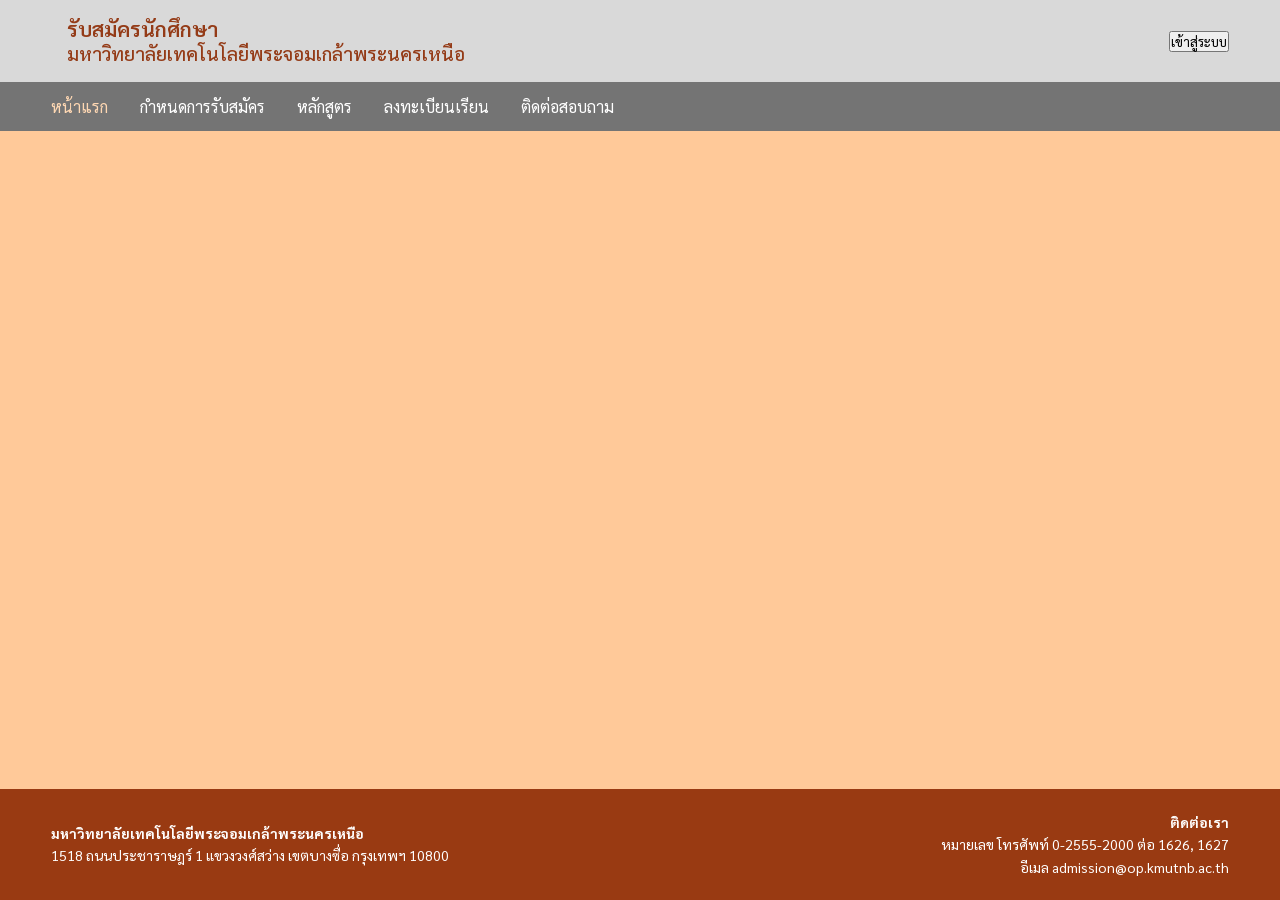
<file: index.html>
<!DOCTYPE html>
<html lang="th">
<head>
    <meta charset="UTF-8">
    <meta name="viewport" content="width=device-width, initial-scale=1.0">
    <title>ระบบรับสมัครนักศึกษา มจพ.</title>
    <!-- ลิงก์ไปยังไฟล์ CSS ส่วนกลาง -->
    <link rel="stylesheet" href="CSS/styles.css">
</head>
<body>

    <!-- ================= HEADER ================= -->
    <header class="main-header">
        <!-- ส่วนหัวด้านบน (โลโก้ + ชื่อ + ปุ่มเข้าสู่ระบบ) -->
        <div class="header-top">
            <div class="logo-container">
                <!-- เว้นที่ไว้สำหรับใส่รูปโลโก้ มจพ. -->
                <div class="logo-placeholder"></div>
                <div class="site-title">
                    <h1>รับสมัครนักศึกษา</h1> <!--[cite: 2] -->
                    <h2>มหาวิทยาลัยเทคโนโลยีพระจอมเกล้าพระนครเหนือ</h2> <!--[cite: 2] -->
                </div>
            </div>
            <div class="login-container">
                <button class="btn-login">เข้าสู่ระบบ</button> <!--[cite: 2] -->
            </div>
        </div>
        
        <!-- ส่วนแถบเมนูนำทาง (Navigation Bar) -->
        <nav class="main-nav">
            <ul class="nav-links">
                <li><a href="#" class="active">หน้าแรก</a></li> <!--[cite: 2] -->
                <li><a href="#">กำหนดการรับสมัคร</a></li> <!--[cite: 2] -->
                <li><a href="#">หลักสูตร</a></li> <!--[cite: 2] -->
                <li><a href="#">ลงทะเบียนเรียน</a></li> <!--[cite: 2] -->
                <li><a href="#">ติดต่อสอบถาม</a></li> <!--[cite: 2] -->
            </ul>
        </nav>
    </header>

    <!-- ================= MAIN CONTENT ================= -->
    <!-- พื้นที่ว่างตรงกลาง ดัน Footer ลงไปด้านล่างสุด -->
    <main class="content-placeholder">
        <!-- เนื้อหาแต่ละหน้าจะมาใส่ตรงนี้ -->
    </main>

    <!-- ================= FOOTER ================= -->
    <footer class="main-footer">
        <div class="footer-left">
            <p><strong>มหาวิทยาลัยเทคโนโลยีพระจอมเกล้าพระนครเหนือ</strong></p> <!--[cite: 2] -->
            <p>1518 ถนนประชาราษฎร์ 1 แขวงวงศ์สว่าง เขตบางซื่อ กรุงเทพฯ 10800</p> <!--[cite: 2] -->
        </div>
        <div class="footer-right">
            <p><strong>ติดต่อเรา</strong></p> <!--[cite: 2] -->
            <p>หมายเลข โทรศัพท์ 0-2555-2000 ต่อ 1626, 1627</p> <!--[cite: 2] -->
            <p>อีเมล admission@op.kmutnb.ac.th</p> <!--[cite: 2] -->
        </div>
    </footer>

</body>
</html>
</file>
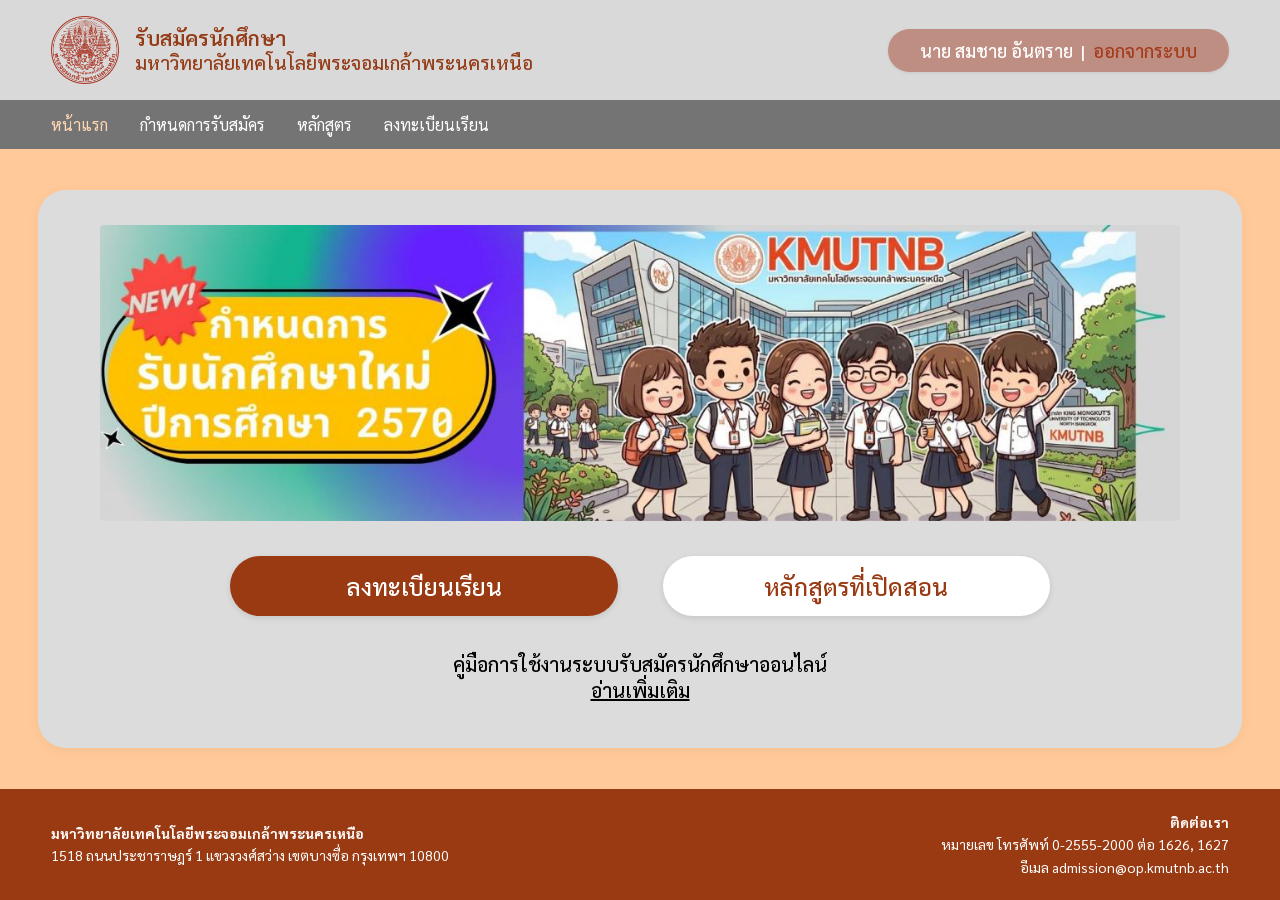
<file: index_logged.html>
<!doctype html>
<html lang="th">
  <head>
    <meta charset="UTF-8" />
    <meta name="viewport" content="width=device-width, initial-scale=1.0" />
    <title>
      รับสมัครนักศึกษา - มหาวิทยาลัยเทคโนโลยีพระจอมเกล้าพระนครเหนือ
      (เข้าสู่ระบบแล้ว)
    </title>
    <link rel="stylesheet" href="CSS/styles.css" />
  </head>
  <body>
    <!-- ส่วนหัว (Header) แบบล็อกอินแล้ว  -->
    <header class="main-header">
      <div class="header-top">
        <div class="logo-container">
          <img
            src="images/Seal_of_KMUTNB.webp"
            alt="ตราสัญลักษณ์ มจพ."
            class="logo-img"
          />
          <div class="site-title">
            <h1>รับสมัครนักศึกษา</h1>
            <h2>มหาวิทยาลัยเทคโนโลยีพระจอมเกล้าพระนครเหนือ</h2>
          </div>
        </div>
        <!-- ป้ายชื่อผู้ใช้เมื่อเข้าสู่ระบบแล้ว -->
        <div class="header-auth">
          <div class="user-pill-badge">
            <span class="user-name">นาย สมชาย อันตราย</span>
            <span class="divider">|</span>
            <a href="index.html" class="logout-link">ออกจากระบบ</a>
          </div>
        </div>
      </div>

      <!-- แถบเมนูนำทาง -->
      <nav class="main-nav">
        <ul class="nav-links">
          <li><a href="index_logged.html" class="active">หน้าแรก</a></li>
          <li><a href="schedule.html">กำหนดการรับสมัคร</a></li>
          <li><a href="https://admission.kmutnb.ac.th/sites/default/files/2025-08/dataforcallcuricert-bacn.pdf" target="_blank">หลักสูตร</a></li>
          <li><a href="register.html">ลงทะเบียนเรียน</a></li>
        </ul>
      </nav>
    </header>

    <!-- เนื้อหาหลักตรงกลาง -->
    <main class="content-placeholder">
      <div class="home-card-wrapper">
        <img
          src="images/B1.jpg"
          alt="กำหนดการรับนักศึกษาใหม่ ปีการศึกษา 2570"
          class="home-banner-img"
        />

        <!-- 2 ปุ่มวงรีใหญ่คู่กัน -->
        <div class="home-two-buttons">
          <a href="register.html" class="btn-pill-brown">ลงทะเบียนเรียน</a>
          <a href="schedule.html" class="btn-pill-white">หลักสูตรที่เปิดสอน</a>
        </div>

        <!-- ข้อความคู่มือและอ่านเพิ่มเติม -->
        <div class="home-bottom-info">
          <p class="info-title">คู่มือการใช้งานระบบรับสมัครนักศึกษาออนไลน์</p>
          <a href="#" class="info-link">อ่านเพิ่มเติม</a>
        </div>
      </div>
    </main>

    <!-- ส่วนท้าย (Footer) -->
    <footer class="main-footer">
      <div class="footer-left">
        <p><strong>มหาวิทยาลัยเทคโนโลยีพระจอมเกล้าพระนครเหนือ</strong></p>
        <p>1518 ถนนประชาราษฎร์ 1 แขวงวงศ์สว่าง เขตบางซื่อ กรุงเทพฯ 10800</p>
      </div>
      <div class="footer-right">
        <p><strong>ติดต่อเรา</strong></p>
        <p>หมายเลข โทรศัพท์ 0-2555-2000 ต่อ 1626, 1627</p>
        <p>อีเมล admission@op.kmutnb.ac.th</p>
      </div>
    </footer>
  </body>
</html>
</file>
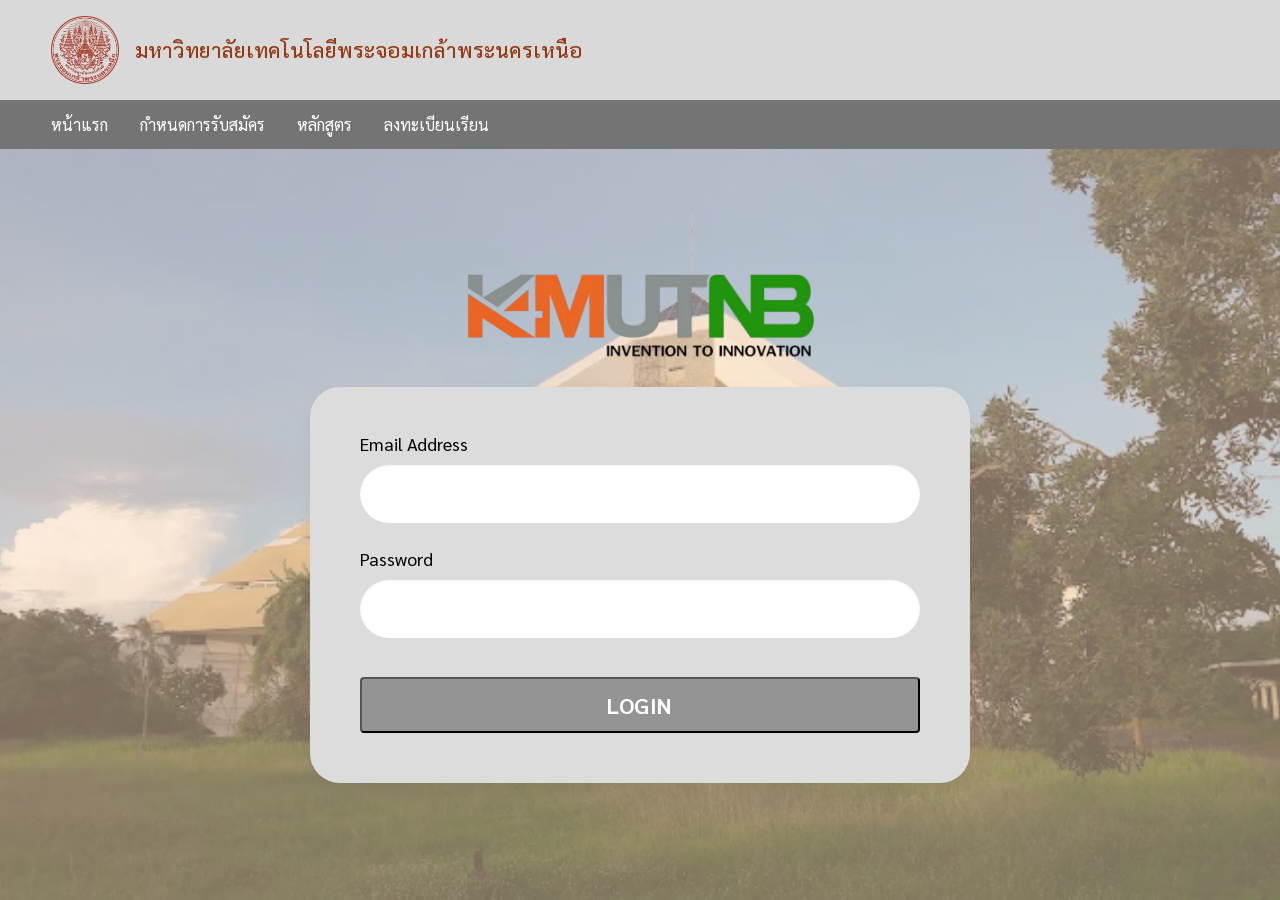
<file: login.html>
<!doctype html>
<html lang="th">
  <head>
    <meta charset="UTF-8" />
    <meta name="viewport" content="width=device-width, initial-scale=1.0" />
    <title>เข้าสู่ระบบ - มหาวิทยาลัยเทคโนโลยีพระจอมเกล้าพระนครเหนือ</title>
    <link rel="stylesheet" href="CSS/styles.css" />
  </head>
  <body style="min-height: 100vh">

    <header class="main-header">
      <div class="header-top">
        <div class="logo-container">
          <img
            src="images/Seal_of_KMUTNB.webp"
            alt="ตราสัญลักษณ์ มจพ."
            class="logo-img"
          />
          <div class="site-title">
            <h2 style="font-size: 21px">
              มหาวิทยาลัยเทคโนโลยีพระจอมเกล้าพระนครเหนือ
            </h2>
          </div>
        </div>
      </div>

      <nav class="main-nav">
        <ul class="nav-links">
          <li><a href="index.html">หน้าแรก</a></li>
          <li><a href="schedule.html">กำหนดการรับสมัคร</a></li>
          <li><a href="https://admission.kmutnb.ac.th/sites/default/files/2025-08/dataforcallcuricert-bacn.pdf" target="_blank">หลักสูตร</a></li>
          <li><a href="Register.html">ลงทะเบียนเรียน</a></li>
        </ul>
      </nav>
    </header>

    <div class="login-background-wrapper">
      <div class="login-center-content">
        <img
          src="images/KMUTNB_logo.png"
          alt="KMUTNB Invention to Innovation"
          class="login-kmutnb-logo"
        />

        <!-- กล่องฟอร์มสีเทา -->
        <div class="login-form-box">
          <form action="index_logged.html" method="get">
            <div class="login-field-group">
              <label for="email">Email Address</label>
              <input
                type="email"
                id="email"
                class="login-pill-input"
                placeholder=""
                required
              />
            </div>

            <div class="login-field-group">
              <label for="password">Password</label>
              <input
                type="password"
                id="password"
                class="login-pill-input"
                placeholder=""
                required
              />
            </div>

            <!-- ปุ่มสี่เหลี่ยมสีเทา LOGIN -->
            <button type="submit" class="btn-login-rect">LOGIN</button>
          </form>
        </div>
      </div>
    </div>
  </body>
</html>
</file>
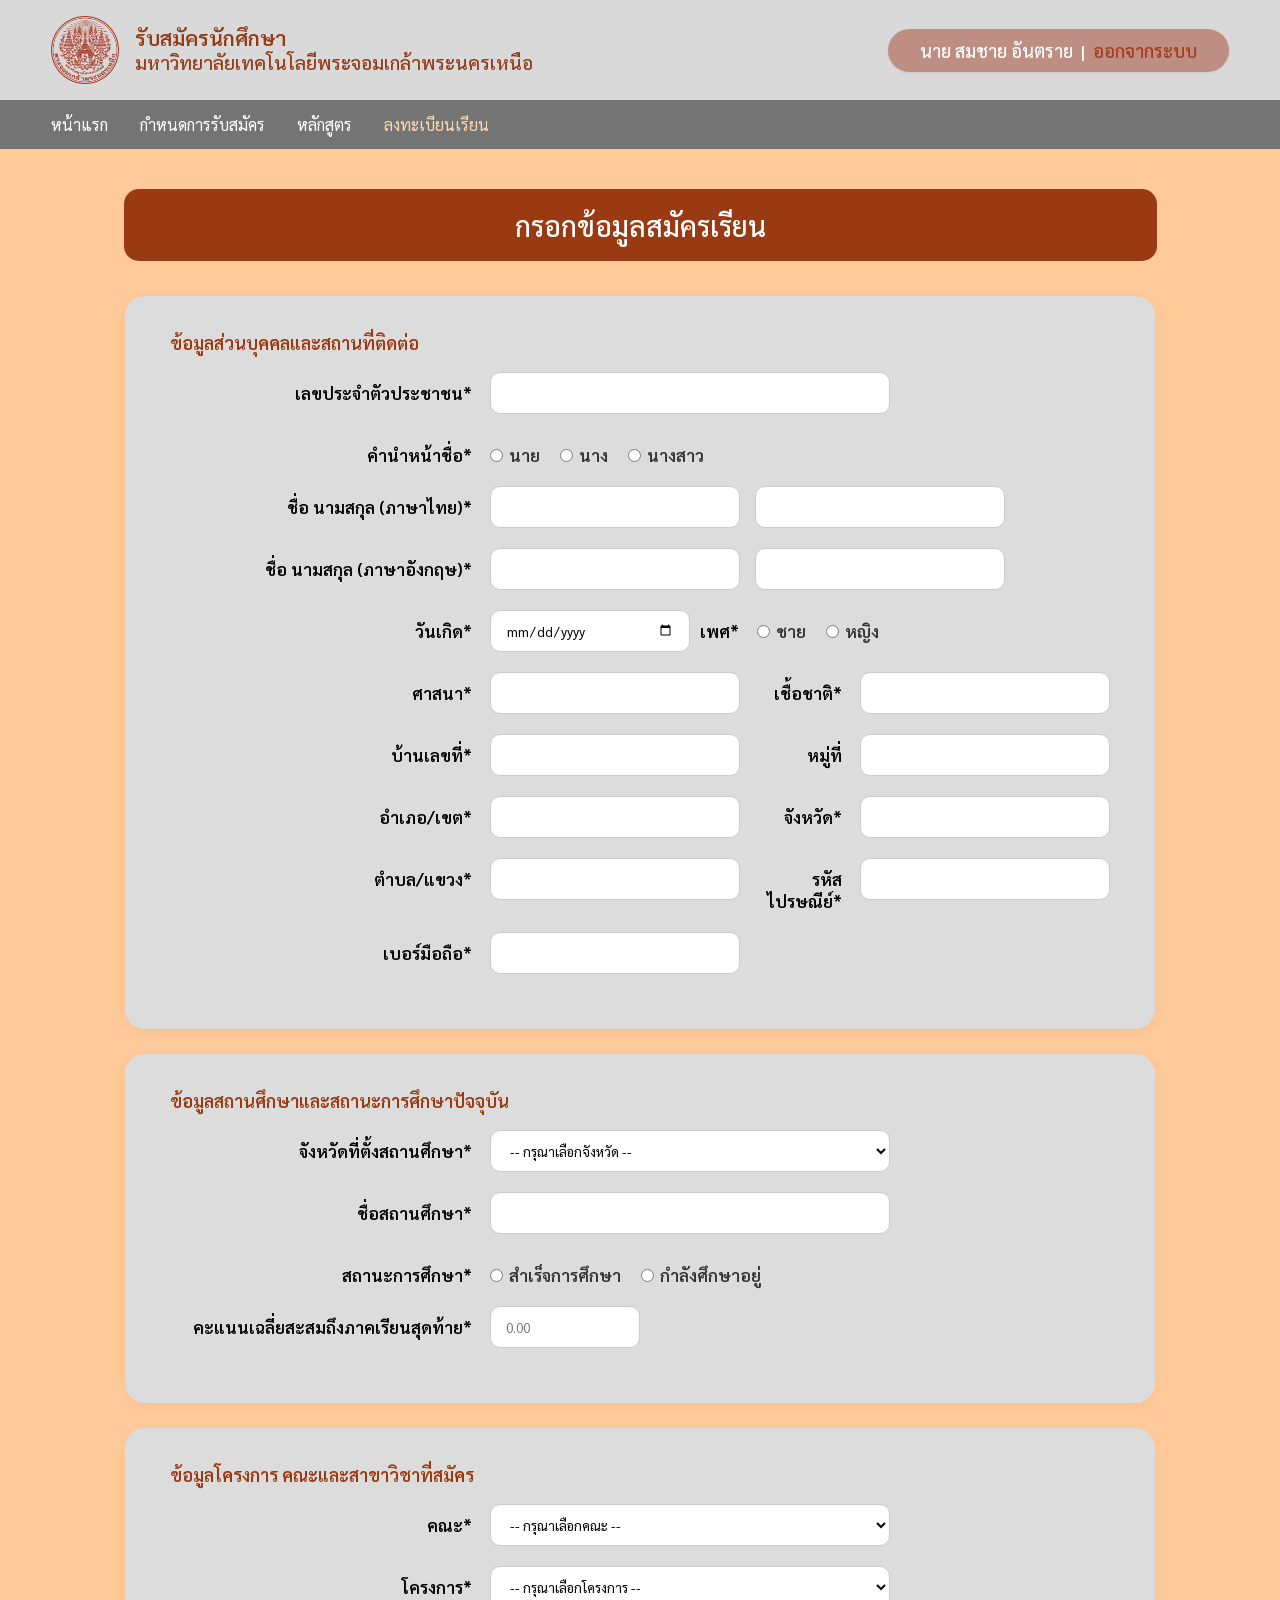
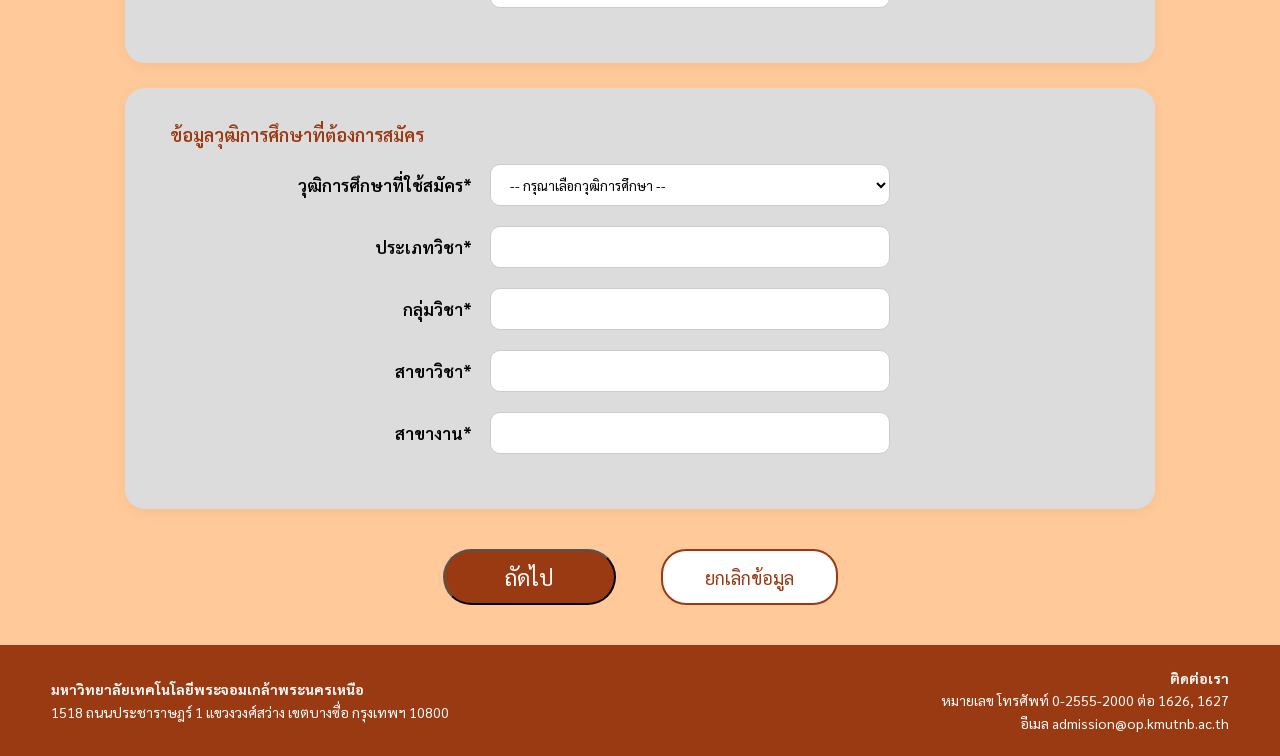
<file: Register.html>
<!doctype html>
<html lang="th">

<head>
    <meta charset="UTF-8" />
    <meta name="viewport" content="width=device-width, initial-scale=1.0" />
    <title>รับสมัครนักศึกษา - มหาวิทยาลัยเทคโนโลยีพระจอมเกล้าพระนครเหนือ</title>
    <link rel="stylesheet" href="CSS/styles.css" />
</head>

<body>
    <header class="main-header">
        <div class="header-top">
            <div class="logo-container">
                <img src="images/Seal_of_KMUTNB.webp" alt="ตราสัญลักษณ์ มจพ." class="logo-img" />
                <div class="site-title">
                    <h1>รับสมัครนักศึกษา</h1>
                    <h2>มหาวิทยาลัยเทคโนโลยีพระจอมเกล้าพระนครเหนือ</h2>
                </div>
            </div>

            <div class="header-auth">
                <div class="user-pill-badge">
                    <span class="user-name">นาย สมชาย อันตราย</span>
                    <span class="divider">|</span>
                    <a href="index.html" class="logout-link">ออกจากระบบ</a>
                </div>
            </div>
        </div>

        <!-- แถบเมนูนำทาง -->
        <nav class="main-nav">
            <ul class="nav-links">
                <li><a href="index.html">หน้าแรก</a></li>
                <li><a href="schedule.html">กำหนดการรับสมัคร</a></li>
                <li><a href="https://admission.kmutnb.ac.th/sites/default/files/2025-08/dataforcallcuricert-bacn.pdf"
                        target="_blank">หลักสูตร</a></li>
                <li><a href="Register.html" class="active">ลงทะเบียนเรียน</a></li>
            </ul>
        </nav>
    </header>

    <main class="form-container">

        <div class="form-page-container">

            <!-- แถบหัวข้อใหญ่สุด -->
            <div class="brown-title-banner title-large">
                กรอกข้อมูลสมัครเรียน
            </div>

            <form onsubmit="event.preventDefault(); window.location.href='upload.html';">
                <!-- ================= กล่องที่ 1 ================= -->
                <div class="card-box-figma">
                    <div class="section-label label-large">ข้อมูลส่วนบุคคลและสถานที่ติดต่อ</div>

                    <div class="f-row">
                        <div class="f-label">เลขประจำตัวประชาชน*</div>
                        <div class="f-input-area">
                            <input type="text" class="f-input w-400" maxlength="13" pattern="\d{13}"
                                title="กรุณากรอกเลขให้ครบ 13 หลัก" required>
                        </div>
                    </div>

                    <div class="f-row">
                        <div class="f-label">คำนำหน้าชื่อ*</div>
                        <div class="f-radio-group">
                            <label class="f-radio"><input type="radio" name="prefix" value="นาย" required> นาย</label>

                            <label class="f-radio"><input type="radio" name="prefix" value="นาง" required> นาง</label>

                            <label class="f-radio"><input type="radio" name="prefix" value="นางสาว" required>
                                นางสาว</label>

                        </div>
                    </div>

                    <div class="f-row">
                        <div class="f-label">ชื่อ นามสกุล (ภาษาไทย)*</div>
                        <div class="f-input-area">
                            <input type="text" class="f-input w-250" required>
                            <input type="text" class="f-input w-250" required>
                        </div>
                    </div>

                    <div class="f-row">
                        <div class="f-label">ชื่อ นามสกุล (ภาษาอังกฤษ)*</div>
                        <div class="f-input-area">
                            <input type="text" class="f-input w-250" required>
                            <input type="text" class="f-input w-250" required>
                        </div>
                    </div>

                    <div class="f-row">
                        <div class="f-label">วันเกิด*</div>
                        <div class="f-input-area" style="flex: none; width: 200px;">
                            <input type="date" class="f-input w-full" required>
                        </div>
                        <div class="f-label" style="width: auto; padding-left: 10px;">เพศ*</div>
                        <div class="f-radio-group">
                            <label class="f-radio"><input type="radio" name="gender" value="ชาย" required> ชาย</label>

                            <label class="f-radio"><input type="radio" name="gender" value="หญิง" required> หญิง</label>

                        </div>
                    </div>

                    <div class="f-row">
                        <div class="f-label">ศาสนา*</div>
                        <div class="f-input-area" style="flex: none; width: 250px;">
                            <input type="text" class="f-input w-full" required>
                        </div>
                        <div class="f-label" style="width: 120px;">เชื้อชาติ*</div>
                        <div class="f-input-area"><input type="text" class="f-input w-250" required></div>
                    </div>

                    <div class="f-row">
                        <div class="f-label">บ้านเลขที่*</div>
                        <div class="f-input-area" style="flex: none; width: 250px;">
                            <input type="text" class="f-input w-full" required>
                        </div>
                        <div class="f-label" style="width: 120px;">หมู่ที่</div>
                        <div class="f-input-area"><input type="text" class="f-input w-250" required></div>
                    </div>

                    <div class="f-row">
                        <div class="f-label">อำเภอ/เขต*</div>
                        <div class="f-input-area" style="flex: none; width: 250px;">
                            <input type="text" class="f-input w-full" required>
                        </div>
                        <div class="f-label" style="width: 120px;">จังหวัด*</div>
                        <div class="f-input-area"><input type="text" class="f-input w-250" required></div>
                    </div>

                    <div class="f-row">
                        <div class="f-label">ตำบล/แขวง*</div>
                        <div class="f-input-area" style="flex: none; width: 250px;">
                            <input type="text" class="f-input w-full" required>
                        </div>
                        <div class="f-label" style="width: 120px;">รหัสไปรษณีย์*</div>
                        <div class="f-input-area"><input type="text" class="f-input w-250" required></div>
                    </div>

                    <div class="f-row">
                        <div class="f-label">เบอร์มือถือ*</div>
                        <div class="f-input-area">
                            <input type="tel" class="f-input w-250" maxlength="10" pattern="0\d{9}"
                                title="กรุณากรอกเบอร์มือถือ 10 หลัก (ขึ้นต้นด้วย 0)" required>
                        </div>
                    </div>
                </div>

                <!-- ================= กล่องที่ 2 ================= -->
                <div class="card-box-figma">
                    <div class="section-label label-large">ข้อมูลสถานศึกษาและสถานะการศึกษาปัจจุบัน</div>


                    <div class="f-row">
                        <div class="f-label">จังหวัดที่ตั้งสถานศึกษา*</div>
                        <div class="f-input-area">
                            <select class="f-input w-400" required>
                                <option value="" disabled selected>-- กรุณาเลือกจังหวัด --</option>
                                <option>กรุงเทพมหานคร</option>
                                <option>ปราจีนบุรี</option>
                                <option>ระยอง</option>
                                <option>ชลบุรี</option>
                            </select>
                        </div>
                    </div>

                    <div class="f-row">
                        <div class="f-label label-wide">ชื่อสถานศึกษา*</div>
                        <div class="f-input-area"><input type="text" class="f-input w-400" required></div>
                    </div>

                    <div class="f-row">
                        <div class="f-label label-wide">สถานะการศึกษา*</div>
                        <div class="f-radio-group">
                            <label class="f-radio"><input type="radio" name="edu_status" value="สำเร็จ" required>
                                สำเร็จการศึกษา</label>
                            <label class="f-radio"><input type="radio" name="edu_status" value="กำลังศึกษา" required>
                                กำลังศึกษาอยู่</label>
                        </div>
                    </div>

                    <div class="f-row">
                        <div class="f-label label-wide">คะแนนเฉลี่ยสะสมถึงภาคเรียนสุดท้าย*</div>
                        <div class="f-input-area"><input type="number" class="f-input" style="width: 150px;" min="0.00"
                                max="4.00" step="0.01" placeholder="0.00" required></div>
                    </div>
                </div>

                <!-- ================= กล่องที่ 3 ================= -->
                <div class="card-box-figma">
                    <div class="section-label label-large">ข้อมูลโครงการ คณะและสาขาวิชาที่สมัคร</div>

                    <div class="f-row">
                        <div class="f-label">คณะ*</div>
                        <div class="f-input-area">
                            <select class="f-input w-400" required>
                                <option value="" disabled selected>-- กรุณาเลือกคณะ --</option>
                                <option value="fitm">คณะเทคโนโลยีและการจัดการอุตสาหกรรม</option>
                                <option value="basi">คณะบริหารธุรกิจและอุตสาหกรรมบริการ</option>
                                <option value="dai">คณะอุตสาหกรรมเกษตรดิจิทัล</option>
                            </select>
                        </div>
                    </div>

                    <div class="f-row">
                        <div class="f-label">โครงการ*</div>
                        <div class="f-input-area">
                            <select class="f-input w-400" required>
                                <option value="" disabled selected>-- กรุณาเลือกโครงการ --</option>
                                <option value="school_factory">โครงการหลักสูตรโรงเรียน-โรงงาน</option>
                                <!--[cite: 14] -->
                                <option value="quota">โครงการโควตา (ม.6, ปวช., ปวส.)</option> <!--[cite: 14] -->
                            </select>
                        </div>
                    </div>
                </div>

                <!-- ================= กล่องที่ 4 ================= -->
                <div class="card-box-figma">
                    <div class="section-label label-large">ข้อมูลวุฒิการศึกษาที่ต้องการสมัคร</div>

                    <div class="f-row">
                        <div class="f-label">วุฒิการศึกษาที่ใช้สมัคร*</div>
                        <div class="f-input-area">
                            <select class="f-input w-400" required>
                                <option value="" disabled selected>-- กรุณาเลือกวุฒิการศึกษา --</option>
                                <option value="m3">ระดับ ม.3 หรือเทียบเท่า</option> <!--[cite: 14] -->
                                <option value="m6">ระดับ ม.6</option> <!--[cite: 14] -->
                                <option value="vocational">ระดับ ปวช.</option> <!--[cite: 14] -->
                                <option value="high_vocational">ระดับ ปวส.</option> <!--[cite: 14] -->
                            </select>
                        </div>
                    </div>
                    <div class="f-row">
                        <div class="f-label label-wide">ประเภทวิชา*</div>
                        <div class="f-input-area"><input type="text" class="f-input w-400" required></div>
                    </div>
                    <div class="f-row">
                        <div class="f-label label-wide">กลุ่มวิชา*</div>
                        <div class="f-input-area"><input type="text" class="f-input w-400" required></div>
                    </div>
                    <div class="f-row">
                        <div class="f-label label-wide">สาขาวิชา*</div>
                        <div class="f-input-area"><input type="text" class="f-input w-400" required></div>
                    </div>
                    <div class="f-row">
                        <div class="f-label label-wide">สาขางาน*</div>
                        <div class="f-input-area"><input type="text" class="f-input w-400" required></div>
                    </div>
                </div>

                <!-- ================= ปุ่มกดยืนยัน ================= -->
                <div class="bottom-button-group" style="margin-top: 40px; margin-bottom: 40px;">
                    <button type="submit" class="btn-form-brown btn-large">ถัดไป</button>
                    <button type="button" class="btn-form-brown btn-outline-brown"
                        onclick="window.location.href='index.html'">ยกเลิกข้อมูล</button>
                </div>

            </form>
        </div>
    </main>

    <footer class="main-footer">
        <div class="footer-left">
            <p><strong>มหาวิทยาลัยเทคโนโลยีพระจอมเกล้าพระนครเหนือ</strong></p>
            <p>1518 ถนนประชาราษฎร์ 1 แขวงวงศ์สว่าง เขตบางซื่อ กรุงเทพฯ 10800</p>
        </div>
        <div class="footer-right">
            <p><strong>ติดต่อเรา</strong></p>
            <p>หมายเลข โทรศัพท์ 0-2555-2000 ต่อ 1626, 1627</p>
            <p>อีเมล admission@op.kmutnb.ac.th</p>
        </div>
    </footer>
</body>

</html>
</file>
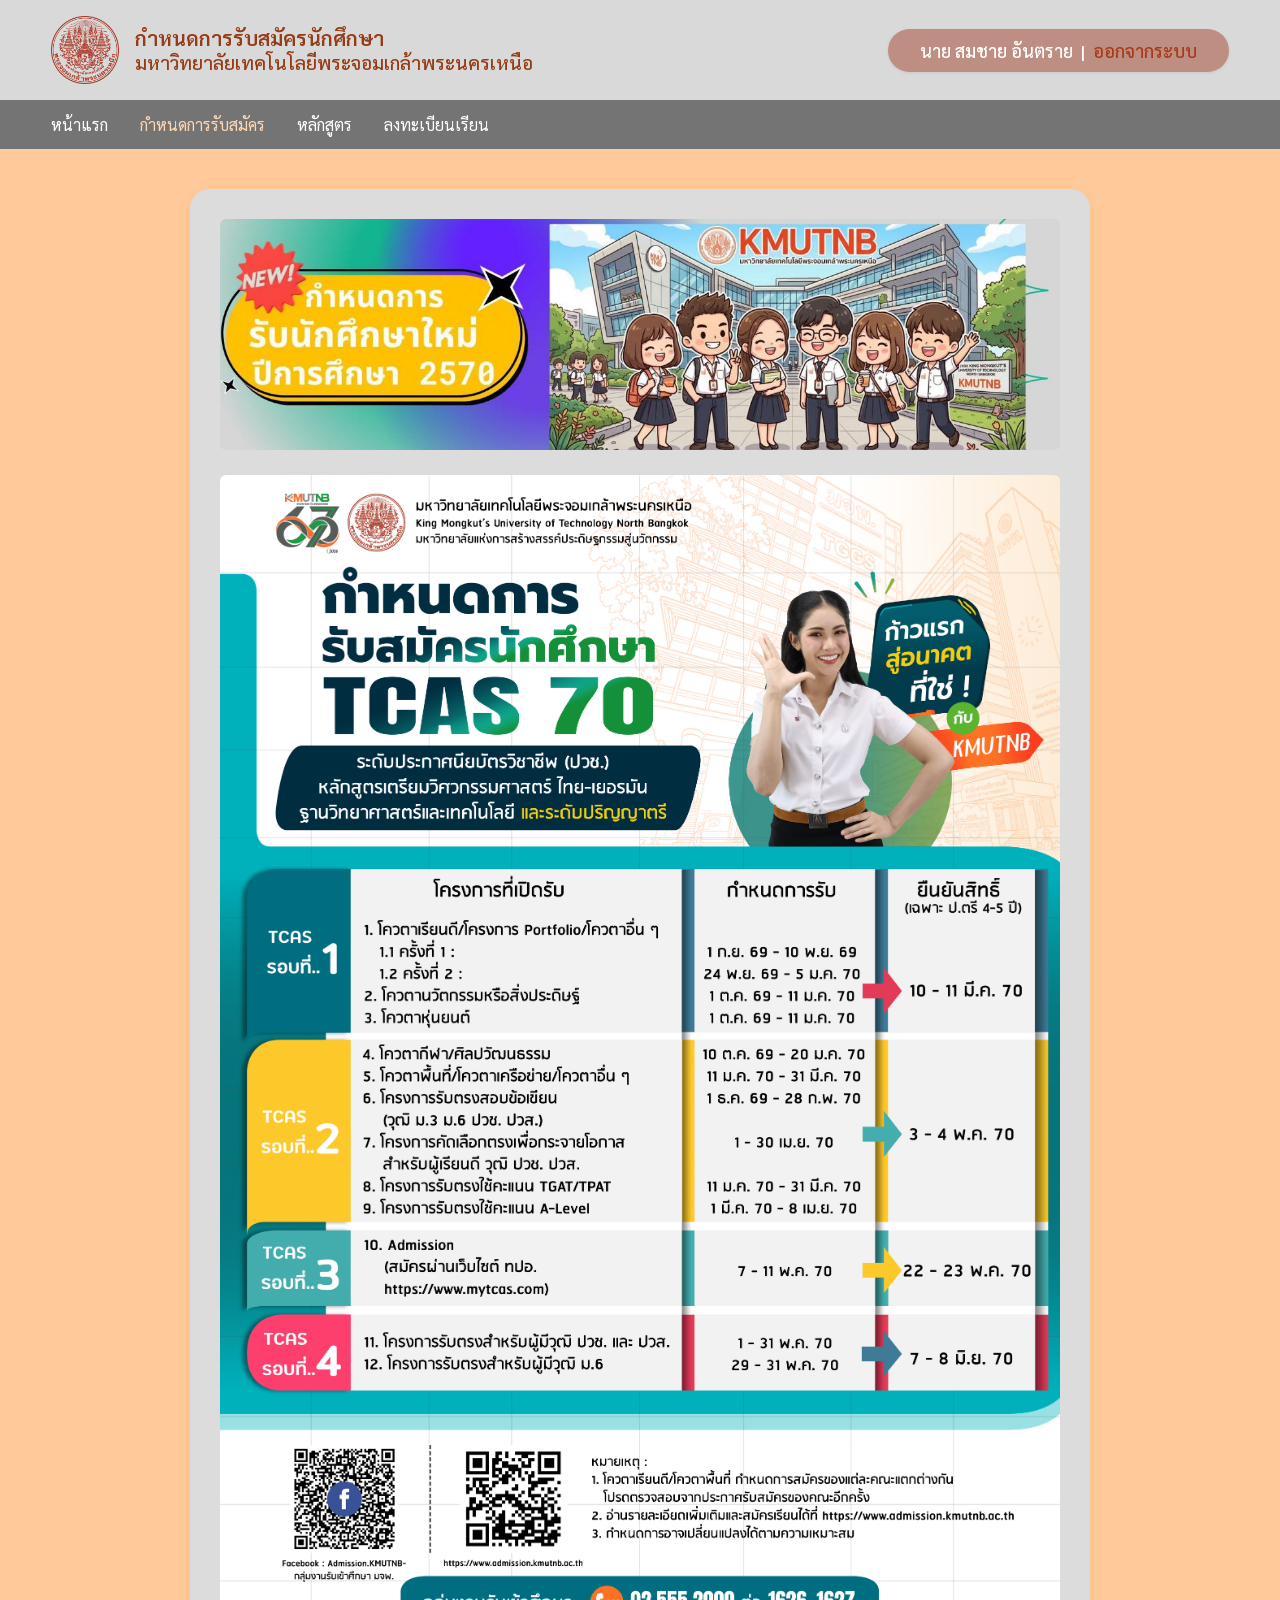
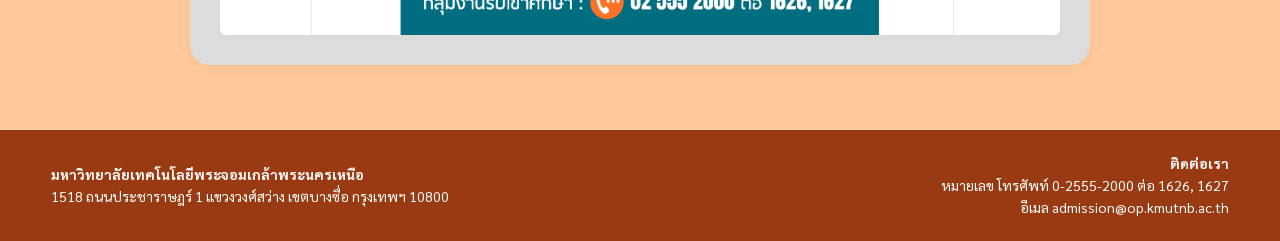
<file: schedule.html>
<!doctype html>
<html lang="th">
  <head>
    <meta charset="UTF-8" />
    <meta name="viewport" content="width=device-width, initial-scale=1.0" />
    <title>
      กำหนดการรับสมัครนักศึกษา - มหาวิทยาลัยเทคโนโลยีพระจอมเกล้าพระนครเหนือ
    </title>
    <link rel="stylesheet" href="CSS/styles.css" />
  </head>
  <body>
    <header class="main-header">
      <div class="header-top">
        <div class="logo-container">
          <img
            src="images/Seal_of_KMUTNB.webp"
            alt="ตราสัญลักษณ์ มจพ."
            class="logo-img"
          />
          <div class="site-title">
            <h1>กำหนดการรับสมัครนักศึกษา</h1>
            <h2>มหาวิทยาลัยเทคโนโลยีพระจอมเกล้าพระนครเหนือ</h2>
          </div>
        </div>
        <div class="header-auth">
          <div class="user-pill-badge">
            <span class="user-name">นาย สมชาย อันตราย</span>
            <span class="divider">|</span>
            <a href="index.html" class="logout-link">ออกจากระบบ</a>
          </div>
        </div>
      </div>

      <nav class="main-nav">
        <ul class="nav-links">
          <li><a href="index_logged.html">หน้าแรก</a></li>
          <li><a href="schedule.html" class="active">กำหนดการรับสมัคร</a></li>
          <li><a href="https://admission.kmutnb.ac.th/sites/default/files/2025-08/dataforcallcuricert-bacn.pdf" target="_blank">หลักสูตร</a></li>
          <li><a href="register.html">ลงทะเบียนเรียน</a></li>
        </ul>
      </nav>
    </header>

    <main
      class="content-placeholder"
      style="flex-direction: column; padding: 40px 4%"
    >
      <div
        class="card-box-figma"
        style="
          max-width: 900px;
          padding: 30px;
          display: flex;
          flex-direction: column;
          align-items: center;
          gap: 25px;
        "
      >
        <img
          src="images/B1.jpg"
          alt="กำหนดการรับนักศึกษาใหม่ ปีการศึกษา 2570"
          style="width: 100%; height: auto; border-radius: 6px"
        />
        <img
          src="images/Timeline2570.jpg"
          alt="กำหนดการรับสมัครนักศึกษา TCAS 70"
          style="width: 100%; height: auto; border-radius: 6px"
        />
      </div>
    </main>

    <footer class="main-footer">
      <div class="footer-left">
        <p><strong>มหาวิทยาลัยเทคโนโลยีพระจอมเกล้าพระนครเหนือ</strong></p>
        <p>1518 ถนนประชาราษฎร์ 1 แขวงวงศ์สว่าง เขตบางซื่อ กรุงเทพฯ 10800</p>
      </div>
      <div class="footer-right">
        <p><strong>ติดต่อเรา</strong></p>
        <p>หมายเลข โทรศัพท์ 0-2555-2000 ต่อ 1626, 1627</p>
        <p>อีเมล admission@op.kmutnb.ac.th</p>
      </div>
    </footer>
  </body>
</html>
</file>
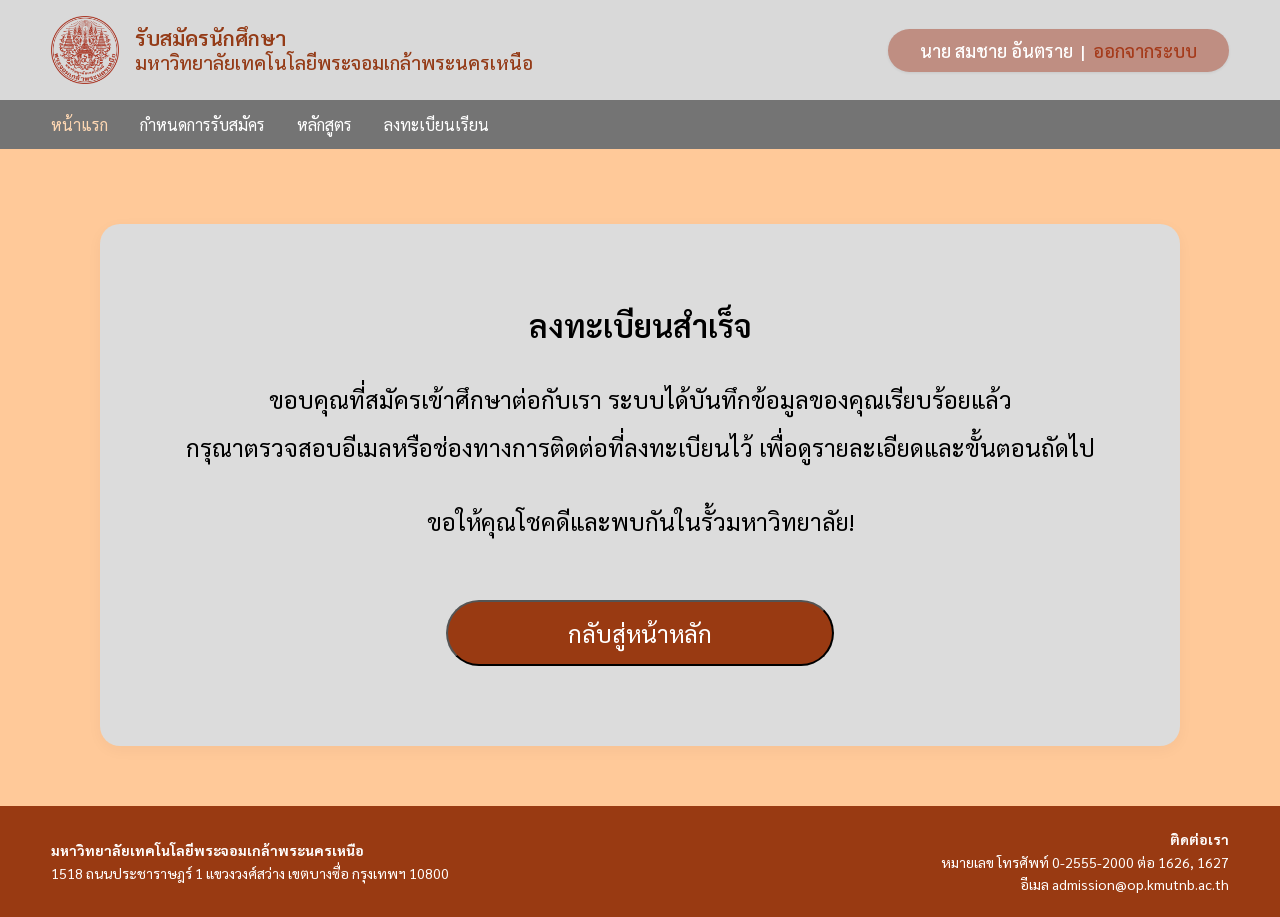
<file: success.html>
<!doctype html>
<html lang="th">

<head>
    <meta charset="UTF-8" />
    <meta name="viewport" content="width=device-width, initial-scale=1.0" />
    <title>รับสมัครนักศึกษา - มหาวิทยาลัยเทคโนโลยีพระจอมเกล้าพระนครเหนือ</title>
    <link rel="stylesheet" href="CSS/styles.css" />
</head>

<body>
    <!-- ส่วนหัว (Header) -->
    <header class="main-header">
        <div class="header-top">
            <div class="logo-container">
                <img src="images/Seal_of_KMUTNB.webp" alt="ตราสัญลักษณ์ มจพ." class="logo-img" />
                <div class="site-title">
                    <h1>รับสมัครนักศึกษา</h1>
                    <h2>มหาวิทยาลัยเทคโนโลยีพระจอมเกล้าพระนครเหนือ</h2>
                </div>
            </div>

            <div class="header-auth">
                <div class="user-pill-badge">
                    <span class="user-name">นาย สมชาย อันตราย</span>
                    <span class="divider">|</span>
                    <a href="index.html" class="logout-link">ออกจากระบบ</a>
                </div>
            </div>
        </div>

        <!-- แถบเมนูนำทาง -->
        <nav class="main-nav">
            <ul class="nav-links">
                <li><a href="index.html" class="active">หน้าแรก</a></li>
                <li><a href="schedule.html">กำหนดการรับสมัคร</a></li>
                <li><a href="https://admission.kmutnb.ac.th/sites/default/files/2025-08/dataforcallcuricert-bacn.pdf"
                        target="_blank">หลักสูตร</a></li>
                <li><a href="Register.html">ลงทะเบียนเรียน</a></li>
            </ul>
        </nav>
    </header>

    <main class="content-placeholder">
        <div class="form-page-container">
            <!-- กล่องพื้นหลังสีเทา -->
            <div class="card-box-figma success-card-wrapper">

                <h1 class="success-title">ลงทะเบียนสำเร็จ</h1>

                <div class="success-message">
                    <p>ขอบคุณที่สมัครเข้าศึกษาต่อกับเรา ระบบได้บันทึกข้อมูลของคุณเรียบร้อยแล้ว</p>
                    <p>กรุณาตรวจสอบอีเมลหรือช่องทางการติดต่อที่ลงทะเบียนไว้ เพื่อดูรายละเอียดและขั้นตอนถัดไป</p>


                    <p class="wish-text">ขอให้คุณโชคดีและพบกันในรั้วมหาวิทยาลัย!</p>
                </div>

                <!-- ปุ่มกลับหน้าหลัก -->
                <div class="success-action">
                    <button type="button" class="btn-form-brown btn-return"
                        onclick="window.location.href='index.html'">กลับสู่หน้าหลัก</button>
                </div>

            </div>
        </div>
    </main>

    <footer class="main-footer">
        <div class="footer-left">
            <p><strong>มหาวิทยาลัยเทคโนโลยีพระจอมเกล้าพระนครเหนือ</strong></p>
            <p>1518 ถนนประชาราษฎร์ 1 แขวงวงศ์สว่าง เขตบางซื่อ กรุงเทพฯ 10800</p>
        </div>
        <div class="footer-right">
            <p><strong>ติดต่อเรา</strong></p>
            <p>หมายเลข โทรศัพท์ 0-2555-2000 ต่อ 1626, 1627</p>
            <p>อีเมล admission@op.kmutnb.ac.th</p>
        </div>
    </footer>
</body>

</html>
</file>
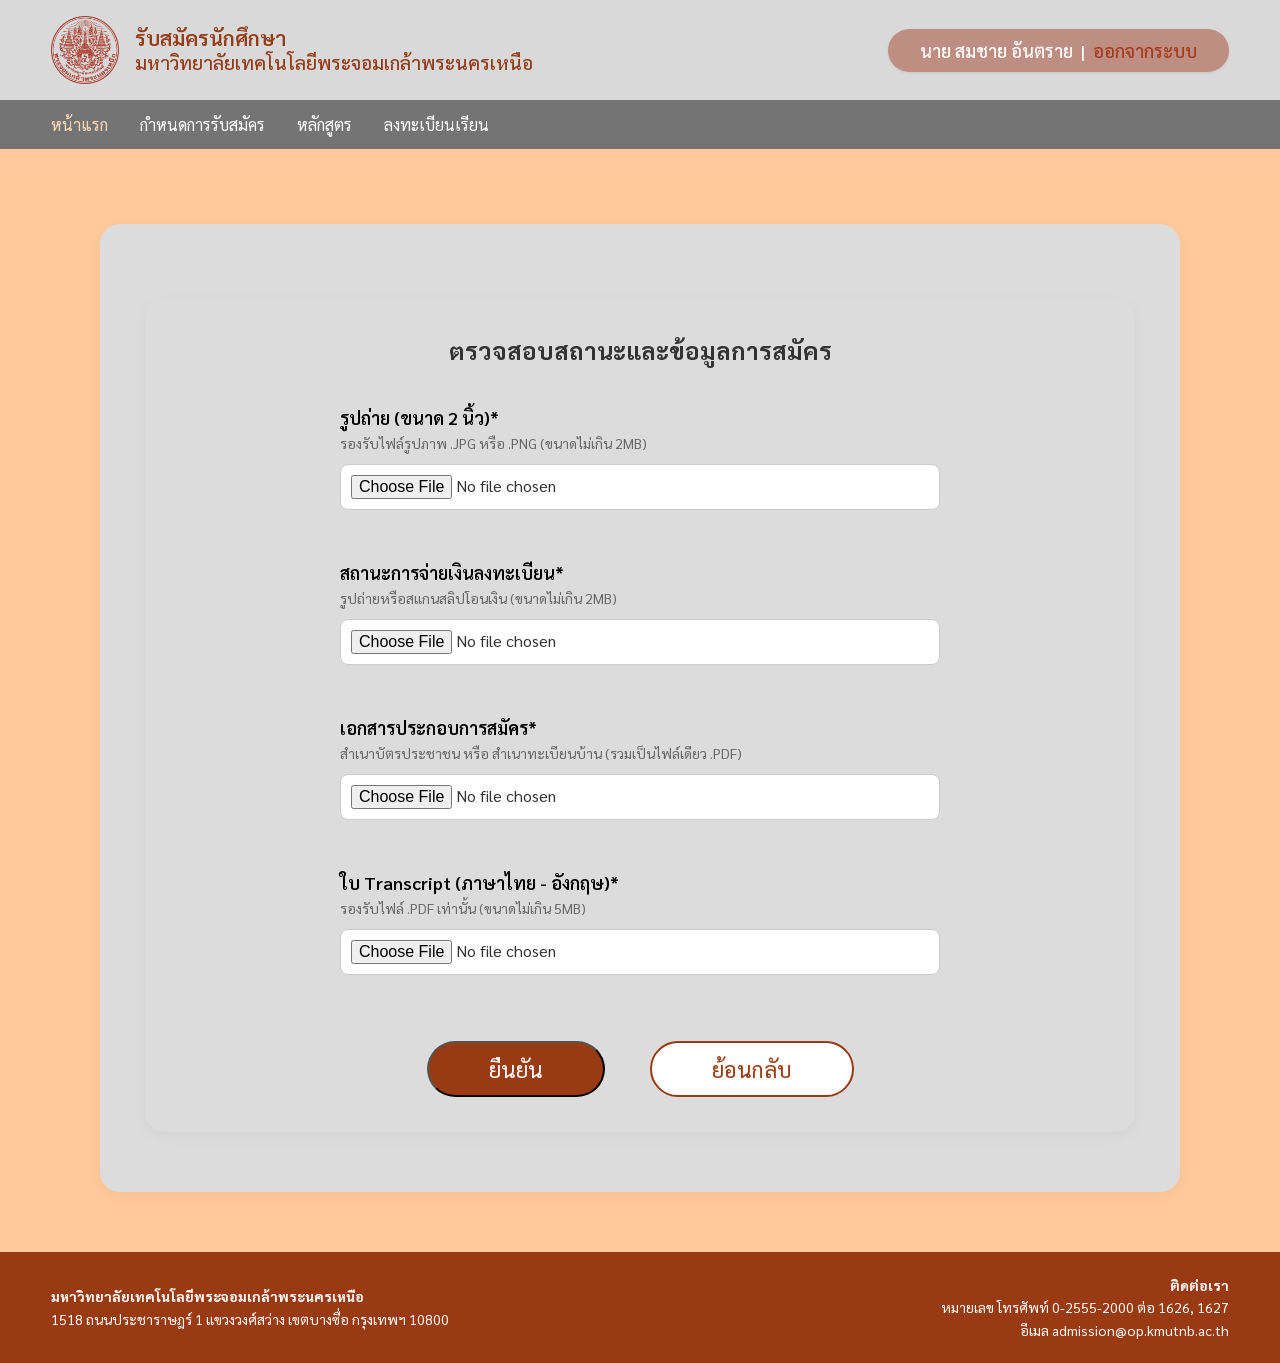
<file: upload.html>
<!doctype html>
<html lang="th">

<head>
    <meta charset="UTF-8" />
    <meta name="viewport" content="width=device-width, initial-scale=1.0" />
    <title>รับสมัครนักศึกษา - มหาวิทยาลัยเทคโนโลยีพระจอมเกล้าพระนครเหนือ</title>
    <link rel="stylesheet" href="CSS/styles.css" />
</head>

<body>
    <!-- ส่วนหัว (Header) -->
    <header class="main-header">
        <div class="header-top">
            <div class="logo-container">
                <img src="images/Seal_of_KMUTNB.webp" alt="ตราสัญลักษณ์ มจพ." class="logo-img" />
                <div class="site-title">
                    <h1>รับสมัครนักศึกษา</h1>
                    <h2>มหาวิทยาลัยเทคโนโลยีพระจอมเกล้าพระนครเหนือ</h2>
                </div>
            </div>

            <div class="header-auth">
                <div class="user-pill-badge">
                    <span class="user-name">นาย สมชาย อันตราย</span>
                    <span class="divider">|</span>
                    <a href="index.html" class="logout-link">ออกจากระบบ</a>
                </div>
            </div>
        </div>

        <!-- แถบเมนูนำทาง -->
        <nav class="main-nav">
            <ul class="nav-links">
                <li><a href="index.html" class="active">หน้าแรก</a></li>
                <li><a href="schedule.html">กำหนดการรับสมัคร</a></li>
                <li><a href="https://admission.kmutnb.ac.th/sites/default/files/2025-08/dataforcallcuricert-bacn.pdf"
                        target="_blank">หลักสูตร</a></li>
                <li><a href="Register.html">ลงทะเบียนเรียน</a></li>
            </ul>
        </nav>
    </header>

    <main class="content-placeholder">
        <div class="form-page-container">
            <!-- กล่องพื้นหลังสีเทา -->
            <div class="card-box-figma upload-card-wrapper">

                <form onsubmit="event.preventDefault(); window.location.href='success.html';">
                    <div class="form-page-container">
                        <div class="card-box-figma">

                            <h2 style="text-align: center; margin-bottom: 40px;">ตรวจสอบสถานะและข้อมูลการสมัคร</h2>

                            <!-- รายการที่ 1: รูปถ่าย -->
                            <div class="upload-row">
                                <div class="upload-label-group">
                                    <label>รูปถ่าย (ขนาด 2 นิ้ว)*</label>
                                    <span class="file-hint">รองรับไฟล์รูปภาพ .JPG หรือ .PNG (ขนาดไม่เกิน 2MB)</span>
                                </div>
                                <div class="upload-input-group">
                                    <input type="file" class="f-file-input" accept=".jpg, .jpeg, .png" required>
                                </div>
                            </div>

                            <!-- รายการที่ 2: สถานะการจ่ายเงิน -->
                            <div class="upload-row">
                                <div class="upload-label-group">
                                    <label>สถานะการจ่ายเงินลงทะเบียน*</label> 
                                    <span class="file-hint">รูปถ่ายหรือสแกนสลิปโอนเงิน (ขนาดไม่เกิน 2MB)</span>
                                </div>
                                <div class="upload-input-group">
                                    <input type="file" class="f-file-input" accept=".jpg, .jpeg, .png, .pdf" required>
                                </div>
                            </div>

                            <!-- รายการที่ 3: เอกสารประกอบการสมัคร -->
                            <div class="upload-row">
                                <div class="upload-label-group">
                                    <label>เอกสารประกอบการสมัคร*</label> 
                                    <span class="file-hint">สำเนาบัตรประชาชน หรือ สำเนาทะเบียนบ้าน (รวมเป็นไฟล์เดียว
                                        .PDF)</span>
                                </div>
                                <div class="upload-input-group">
                                    <input type="file" class="f-file-input" accept=".pdf" required>
                                </div>
                            </div>

                            <!-- รายการที่ 4: ใบ Transcript -->
                            <div class="upload-row">
                                <div class="upload-label-group">
                                    <label>ใบ Transcript (ภาษาไทย - อังกฤษ)*</label>
                                    <span class="file-hint">รองรับไฟล์ .PDF เท่านั้น (ขนาดไม่เกิน 5MB)</span>
                                </div>
                                <div class="upload-input-group">
                                    <input type="file" class="f-file-input" accept=".pdf" required>
                                </div>
                            </div>

                            <!-- กลุ่มปุ่มกดยืนยัน -->
                            <div class="bottom-button-group" style="margin-top: 40px; text-align: center;">
                                <!-- ปุ่มยืนยันต้องเป็น type="submit" เพื่อให้ฟอร์มเช็กไฟล์ -->
                                <button type="submit" class="btn-form-brown btn-large">ยืนยัน</button> 

                                <!-- ปุ่มย้อนกลับเปลี่ยนหน้าไปหน้าสมัคร -->
                                <button type="button" class="btn-form-brown btn-large btn-outline-brown"
                                    onclick="window.location.href='Register.html'">ย้อนกลับ</button>
                            </div>

                        </div>
                    </div>
                </form>
            </div>
        </div>
    </main>

    <footer class="main-footer">
        <div class="footer-left">
            <p><strong>มหาวิทยาลัยเทคโนโลยีพระจอมเกล้าพระนครเหนือ</strong></p>
            <p>1518 ถนนประชาราษฎร์ 1 แขวงวงศ์สว่าง เขตบางซื่อ กรุงเทพฯ 10800</p>
        </div>
        <div class="footer-right">
            <p><strong>ติดต่อเรา</strong></p>
            <p>หมายเลข โทรศัพท์ 0-2555-2000 ต่อ 1626, 1627</p>
            <p>อีเมล admission@op.kmutnb.ac.th</p>
        </div>
    </footer>
</body>

</html>
</file>
<file: CSS/styles.css>
/* =========================================
   ระบบรับสมัครนักศึกษา มจพ. (KMUTNB Admissions)
   ตรงตามต้นแบบ Figma 100% | Pure HTML & CSS (Optimized)
   ========================================= */

@import url("https://fonts.googleapis.com/css2?family=Sarabun:wght@300;400;500;600;700&display=swap");

* {
  margin: 0;
  padding: 0;
  box-sizing: border-box;
  font-family: "Sarabun", -apple-system, BlinkMacSystemFont, "Segoe UI", Tahoma, sans-serif;
}

body {
  display: flex;
  flex-direction: column;
  min-height: 100vh;
  background-color: #ffc999;
  color: #333333;
}

/* -------------------------------------
   LAYOUT & COMMON CLASSES (ยุบรวมกล่องสีเทา)
------------------------------------- */
.home-card-wrapper,
.login-form-box,
.card-box-figma {
  background-color: #dcdcdc;
  width: 100%;
  box-shadow: 0 4px 15px rgba(0, 0, 0, 0.04);
}

/* -------------------------------------
                HEADER
------------------------------------- */
.main-header {
  width: 100%;
}

.header-top {
  display: flex;
  justify-content: space-between;
  align-items: center;
  padding: 16px 4%;
  background-color: #d9d9d9;
}

.logo-container {
  display: flex;
  align-items: center;
  gap: 16px;
}

.logo-img {
  width: 68px;
  height: 68px;
  object-fit: contain;
}

.site-title h1,
.site-title h2 {
  color: #943b17;
  line-height: 1.25;
}

.site-title h1 {
  font-size: 21px;
  font-weight: 600;
}

.site-title h2 {
  font-size: 19px;
  font-weight: 500;
}

/* -------------------------------------
            COMMON BUTTONS 
------------------------------------- */
.btn-base {
  text-decoration: none;
  border: none;
  cursor: pointer;
  display: inline-block;
  text-align: center;
  transition: transform 0.15s ease, filter 0.15s ease, background-color 0.15s ease;
}

.btn-base:hover {
  transform: translateY(-1px);
}

.btn-login-pill,
.user-pill-badge {
  background-color: #bf8e82;
  border-radius: 30px;
  padding: 10px 32px;
  font-size: 19px;
}

.btn-login-pill {
  font-weight: 600;
  color: #167a7c;
}

.btn-login-pill:hover {
  filter: brightness(0.95);
}

.user-pill-badge {
  font-size: 18px;
  display: inline-flex;
  align-items: center;
  gap: 8px;
  box-shadow: 0 1px 3px rgba(0, 0, 0, 0.08);
}

.user-pill-badge .user-name,
.user-pill-badge .divider {
  color: #ffffff;
  font-weight: 500;
}

.user-pill-badge .logout-link {
  color: #a53b1b;
  text-decoration: none;
  font-weight: 500;
}

.user-pill-badge .logout-link:hover {
  text-decoration: underline;
}

/* -------------------------------------
                NAVBAR
------------------------------------- */
.main-nav {
  background-color: #747474;
  padding: 8px 4%;
}

.nav-links {
  list-style: none;
  display: flex;
  align-items: center;
  gap: 32px;
}

.nav-links li a {
  text-decoration: none;
  color: #ffffff;
  font-size: 16px;
  padding: 6px 0;
  display: inline-block;
  transition: color 0.15s ease;
}

.nav-links li a:hover,
.nav-links li a.active {
  color: #ffd8b3;
}

/* -------------------------------------
            CONTENT AREA
------------------------------------- */
.content-placeholder {
  flex-grow: 1;
  padding: 35px 3%;
  display: flex;
  justify-content: center;
  align-items: center;
}

/* =========================================
            หน้าแรก (HOME PAGE)
========================================= */
.home-card-wrapper {
  border-radius: 28px;
  padding: 35px 40px 45px 40px;
  max-width: 1280px;
  display: flex;
  flex-direction: column;
  align-items: center;
}

.home-banner-img {
  width: 100%;
  max-width: 1080px;
  height: auto;
  margin-bottom: 35px;
  border-radius: 4px;
}

.home-two-buttons {
  display: flex;
  justify-content: center;
  gap: 45px;
  width: 100%;
  max-width: 820px;
  margin-bottom: 35px;
}

.btn-pill-brown,
.btn-pill-white {
  flex: 1;
  display: flex;
  justify-content: center; 
  align-items: center; 
  text-decoration: none;
  font-size: 24px;
  font-weight: 500;
  padding: 14px 20px;
  border-radius: 40px;
  box-shadow: 0 2px 6px rgba(0, 0, 0, 0.1);
}

.btn-pill-brown {
  background-color: #993a12;
  color: #ffffff;
}

.btn-pill-brown:hover {
  background-color: #822e0b;
}

.btn-pill-white {
  background-color: #ffffff;
  color: #993a12;
}

.btn-pill-white:hover {
  background-color: #f7f7f7;
}

.home-bottom-info {
  text-align: center;
}

.home-bottom-info .info-title,
.home-bottom-info .info-link {
  font-size: 20px;
  color: #000000;
  font-weight: 500;
}

.home-bottom-info .info-link {
  text-decoration: underline;
  margin-top: 8px;
}

.home-bottom-info .info-link:hover {
  color: #993a12;
}

/* =========================================
            หน้าเข้าสู่ระบบ (LOGIN PAGE)
========================================= */
.login-background-wrapper {
  flex-grow: 1;
  width: 100%;
  min-height: calc(100vh - 170px);
  display: flex;
  justify-content: center;
  align-items: center;
  padding: 40px 20px;
  background-image: linear-gradient(rgba(247, 214, 185, 0.5), rgba(247, 214, 185, 0.5)), url("../images/building.png");
  background-size: cover;
  background-position: center bottom;
  background-repeat: no-repeat;
}

.login-center-content {
  width: 100%;
  max-width: 660px;
  display: flex;
  flex-direction: column;
  align-items: center;
}

.login-kmutnb-logo {
  width: 360px;
  max-width: 80%;
  height: auto;
  margin-bottom: 25px;
}

.login-form-box {
  border-radius: 30px;
  padding: 45px 50px 50px 50px;
}

.login-field-group {
  margin-bottom: 24px;
}

.login-field-group label {
  display: block;
  font-size: 18px;
  color: #000000;
  margin-bottom: 10px;
  font-weight: 400;
}

.login-pill-input {
  width: 100%;
  height: 58px;
  background-color: #ffffff;
  border: none;
  border-radius: 30px;
  padding: 0 24px;
  font-size: 18px;
  color: #333333;
  outline: none;
  box-shadow: inset 0 1px 3px rgba(0, 0, 0, 0.05);
}

.login-pill-input:focus {
  box-shadow: 0 0 0 2px #943b17;
}

.btn-login-rect {
  width: 100%;
  height: 56px;
  background-color: #949494;
  color: #ffffff;
  border-radius: 4px;
  font-size: 22px;
  font-weight: bold;
  margin-top: 15px;
  letter-spacing: 0.5px;
}

.btn-login-rect:hover {
  background-color: #7b7b7b;
}

/* =========================================
          หน้าฟอร์มกรอกข้อมูล & เอกสาร
========================================= */
.brown-title-banner,
.title-large {
  background-color: #993a12;
  color: #ffffff;
  font-weight: 500;
  text-align: center;
  border-radius: 12px;
  width: 100%;
  margin-bottom: 25px;
}

.brown-title-banner {
  font-size: 22px;
  padding: 14px;
  max-width: 960px;
}

.title-large {
  max-width: 1033px;
  font-size: 28px;
  padding: 18px;
  border-radius: 15px;
  margin-bottom: 35px;
}

.card-box-figma {
  border-radius: 20px;
  padding: 35px 45px;
  max-width: 100%;
  margin-bottom: 25px;
}


.f-input,
.field-item input[type="text"],
.field-item input[type="email"],
.field-item input[type="tel"],
.field-item input[type="date"] {
  height: 42px;
  background-color: #ffffff;
  border: 1px solid #ccc;
  border-radius: 10px;
  padding: 0 15px;
}

.field-item input {
  border: none;
  border-radius: 20px;
  padding: 0 16px;
}

.form-page-container {
  width: 100%;
  max-width: 1080px;
  margin: 40px auto 0;
  display: flex;
  flex-direction: column;
  align-items: center;
}

.section-label {
  font-size: 18px;
  font-weight: 600;
  color: #993a12;
  margin-bottom: 18px;
}

.form-grid-row {
  display: grid;
  grid-template-columns: repeat(auto-fit, minmax(220px, 1fr));
  gap: 18px 24px;
  margin-bottom: 18px;
}

.field-item {
  display: flex;
  flex-direction: column;
}

.field-item label {
  font-size: 15px;
  color: #222;
  margin-bottom: 6px;
}

.f-row {
  display: flex;
  margin-bottom: 20px;
  align-items: start;
}

.f-label {
  width: 320px;
  text-align: right;
  padding-right: 18px;
  font-weight: 600;
  font-size: 17px;
  color: #000000;
  flex-shrink: 0;
  padding-top: 10px;
}

.f-label.label-wide {
  width: 320px;
}

.f-input-area {
  display: flex;
  align-items: center;
  gap: 15px;
  flex-grow: 1;
}

.w-full {
  width: 100%;
}

.w-150 {
  width: 150px;
}

.w-250 {
  width: 250px;
}

.w-400 {
  width: 400px;
  max-width: 100%;
}

/* Radio Buttons */
.radio-row, .f-radio-group { 
  display: flex; 
  align-items: center; 
  gap: 20px; 
}
.f-radio-group { padding-top: 10px; }

.radio-row label, .f-radio { 
  display: inline-flex; 
  align-items: center; 
  gap: 6px; 
  cursor: pointer; 
  font-weight: 600; 
  font-size: 17px; 
}

/* Form Buttons */
.bottom-button-group {
  display: flex;
  justify-content: center;
  gap: 30px;
  margin-top: 10px;
}

.btn-form-brown {
  background-color: #993a12;
  color: #ffffff;
  font-size: 18px;
  padding: 10px 42px;
  border-radius: 25px;
}

.btn-form-brown:hover {
  background-color: #822e0b;
}

.btn-large {
  font-size: 22px;
  padding: 12px 60px;
  border-radius: 30px;
}

.btn-outline-brown {
  background-color: #ffffff !important;
  color: #993a12 !important;
  border: 2px solid #993a12 !important;
  margin-left: 15px;
}

.btn-outline-brown:hover {
  background-color: #f7e8e3 !important;
}

/* =========================================
                  Upload
========================================= */
.upload-row {
  display: flex;
  flex-direction: column;
  margin-bottom: 25px;
  padding-bottom: 25px;
  border-bottom: 1px solid #dcdcdc;
  max-width: 600px;
  margin-left: auto;
  margin-right: auto;
}

.upload-row:last-of-type {
  border-bottom: none;
}

.upload-label-group label {
  font-size: 18px;
  font-weight: 600;
  color: #000000;
  display: block;
  margin-bottom: 5px;
}

.file-hint {
  font-size: 14px;
  color: #666666;
  display: block;
  margin-bottom: 12px;
}

.f-file-input {
  font-size: 16px;
  padding: 10px;
  background-color: #ffffff;
  border: 1px solid #cccccc;
  border-radius: 8px;
  width: 100%;
  cursor: pointer;
}

/* =========================================
                Success Page
========================================= */
.success-card-wrapper {
  display: flex;
  flex-direction: column;
  align-items: center;
  justify-content: center;
  text-align: center;
  padding: 80px 40px;
  min-height: 500px;
}

.success-title {
  font-size: 32px;
  font-weight: 600;
  color: #000000;
  margin-bottom: 35px;
}

.success-message p {
  font-size: 24px;
  color: #000000;
  line-height: 1.6;
  margin-bottom: 10px;
}

.success-message .wish-text {
  margin-top: 35px;
  margin-bottom: 60px;
}

.btn-return {
  font-size: 24px;
  padding: 15px 120px;
  border-radius: 40px;
}

/* -------------------------------------
                FOOTER
------------------------------------- */
.main-footer {
  display: flex;
  justify-content: space-between;
  align-items: center;
  background-color: #993a12;
  color: #ffffff;
  padding: 22px 4%;
  font-size: 14px;
  line-height: 1.6;
}

.footer-right {
  text-align: right;
}

/* =========================================
                Responsive
========================================= */
@media (max-width: 860px) {

  .header-top,
  .main-footer {
    flex-direction: column;
    text-align: center;
    gap: 12px;
  }

  .footer-right {
    text-align: center;
  }

  .nav-links {
    flex-wrap: wrap;
    justify-content: center;
    gap: 15px;
  }

  .home-two-buttons {
    flex-direction: column;
    gap: 15px;
  }

  .btn-pill-brown,
  .btn-pill-white {
    font-size: 20px;
    padding: 12px 20px;
  }

  .login-form-box {
    padding: 30px 20px;
  }

  .f-row {
    flex-direction: column;
    align-items: flex-start;
  }

  .f-label,
  .f-label.label-wide {
    width: 100%;
    text-align: left;
    margin-bottom: 8px;
  }

  .f-input-area {
    width: 100%;
    flex-direction: column;
    gap: 10px;
  }

  .f-input,
  .w-150,
  .w-250,
  .w-400 {
    width: 100% !important;
  }

  .card-box-figma {
    padding: 25px 20px;
  }

  .title-large {
    font-size: 24px;
    padding: 15px;
  }

  .btn-large {
    font-size: 20px;
    padding: 10px 40px;
  }

  .success-card-wrapper {
    padding: 50px 20px;
  }

  .success-title {
    font-size: 26px;
  }

  .success-message p {
    font-size: 18px;
  }

  .btn-return {
    font-size: 20px;
    padding: 12px 60px;
    width: 100%;
    max-width: 350px;
  }
}
</file>
